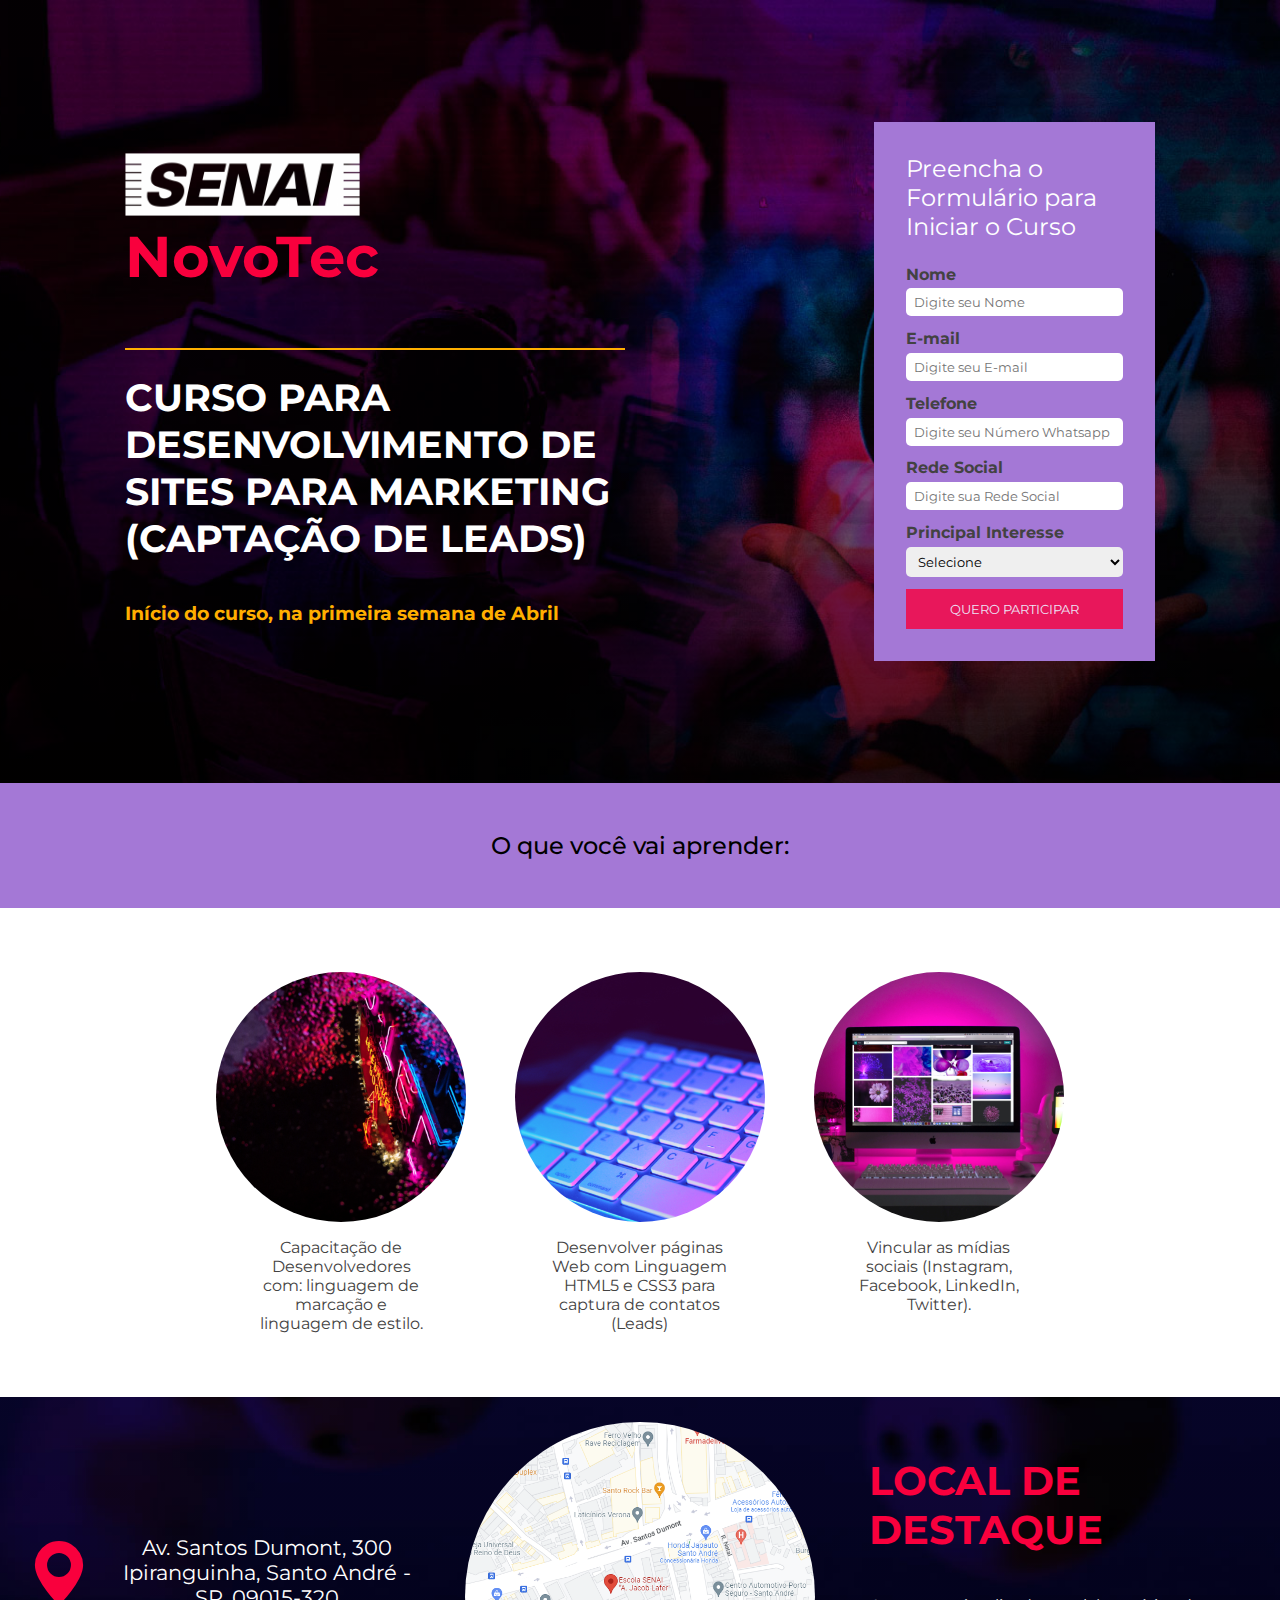
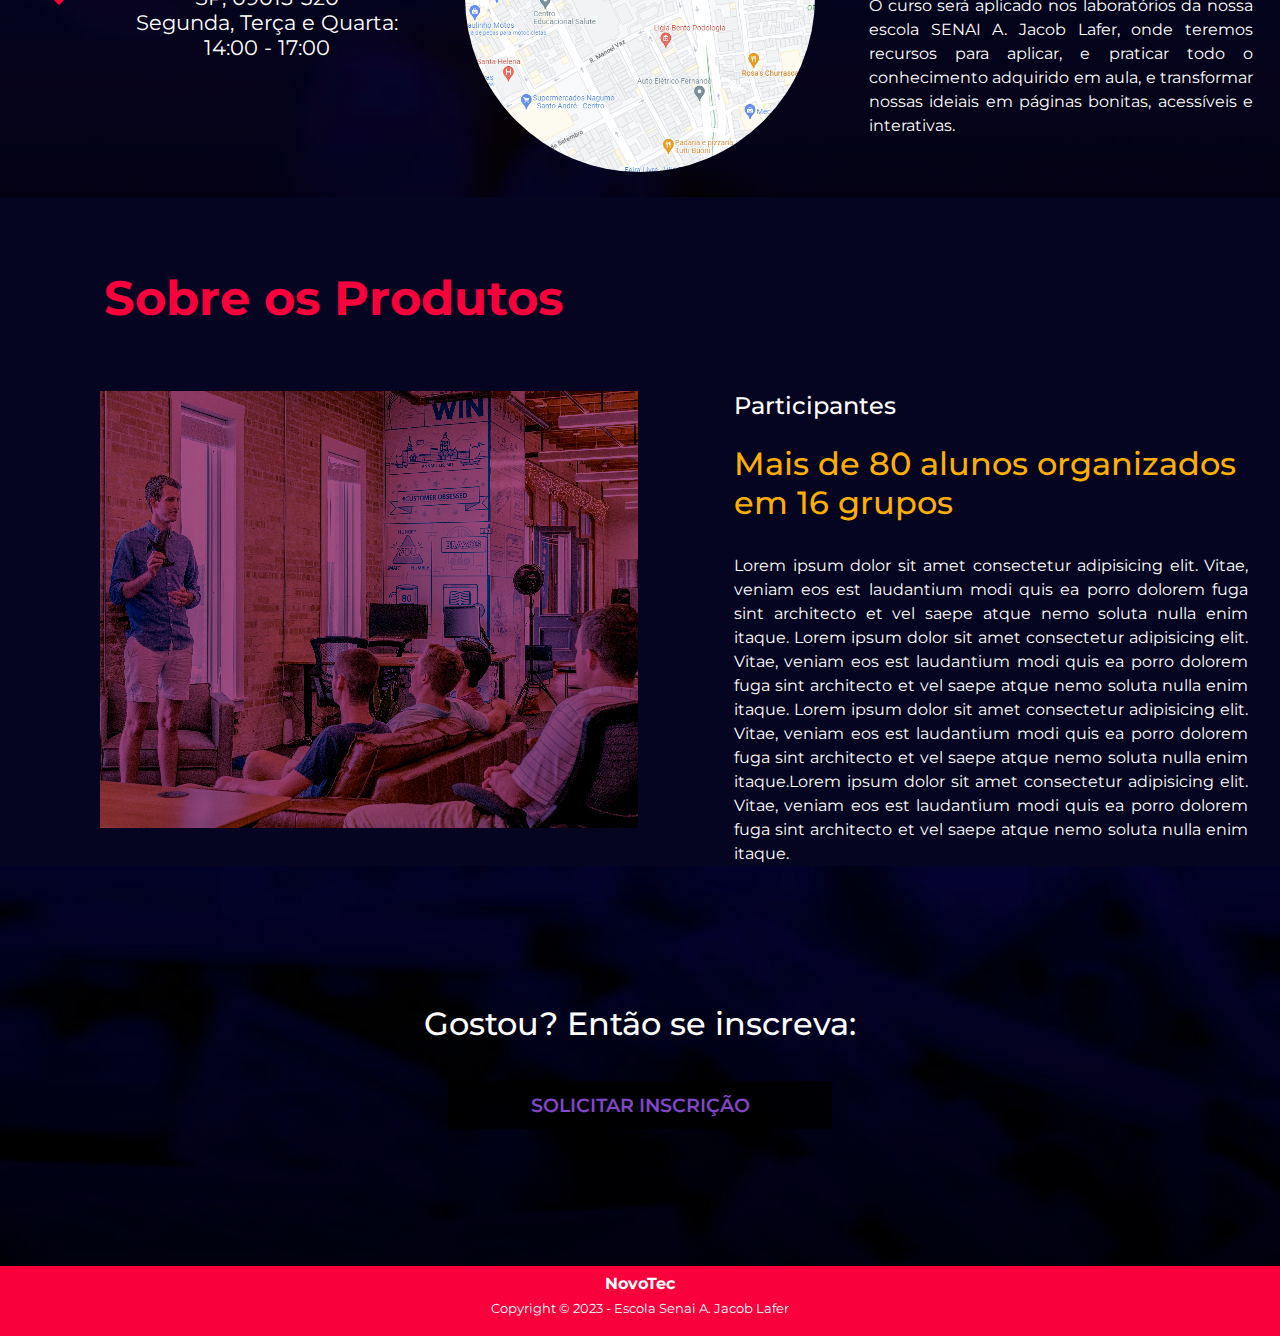
<file: index.html>
<!DOCTYPE html>
<html lang="pt-br">
<head>
    <meta charset="UTF-8">
    <meta http-equiv="X-UA-Compatible" content="IE=edge">
    <meta name="viewport" content="width=device-width, initial-scale=1.0">
    <!-- CSS Link -->
    <link rel="stylesheet" href="css/style.css" />
    <!-- Fonts -->
    <link href="https://fonts.googleapis.com/css2?family=Montserrat:ital,wght@0,100;0,200;0,300;0,400;0,500;0,600;0,700;0,800;0,900;1,100;1,200;1,300;1,400;1,500;1,600;1,700;1,800;1,900&display=swap" rel="stylesheet"/>
    <!-- Icones -->
    <link rel="stylesheet" href="https://cdn.jsdelivr.net/npm/bootstrap-icons@1.10.3/font/bootstrap-icons.css">
    <title>NovoTec</title>

    <link rel="shortcut icon" href="../Landing Novotech/img/Logo_NOVOTEC1.png" type="image/x-icon">
</head>
<body>
    <!-- Banner Principal -->
        <header id="evento-descricao">
        <div id="descrever">
            <img src="img/logos_senai_branco.png" alt="Logo Senai">
            <h2>NovoTec</h2>
            <div class="linha-amarela"></div>
            <br>
            <p class="sobre-evento">
                Curso para desenvolvimento de Sites para Marketing (Captação de Leads)
            </p>
           
            <p class="data-evento">
               Início do curso, na primeira semana de Abril             
                
            </p>
        </div>
        <!-- Formulario -->
        <div id="form-descricao">
            <p>Preencha o Formulário para Iniciar o Curso</p>
            <form action="https://formsubmit.co/novoteclead@gmail.com" method="POST">
                <div class="form-grupo">
                   <label for="name"> Nome </label>
                     <input type="text" name="name" placeholder="Digite seu Nome">
                </div>
                <div class="form-grupo">
                  <label for="email"> E-mail </label>
                    <input type="email" name="email" placeholder="Digite seu E-mail">
                 </div>
                <div class="form-grupo">
                   <label for="phone"> Telefone </label>
                      <input type="text" name="phone" placeholder="Digite seu Número Whatsapp">
                </div>
                <div class="form-grupo">
                    <label for="social"> Rede Social </label>
                       <input type="text" name="social" placeholder="Digite sua Rede Social">
                </div>
                <div class="form-grupo">
                    <label for="interest"> Principal Interesse </label>
                <select name="interest">
                    <option value="" disabled selected>Selecione</option>
                    <option value="frontend">Desenvolvimento Front-END</option>
                    <option value="digitalmarketing">Marketing Digital</option>             
                </select> 
                </div>   
                    <!-- Botão de Envio -->
                <input type="submit" class="btn" value="Quero Participar">
            </div>
            </form>
    </header>
                    <!-- Beneficios -->
    <section id="p-beneficio">
        <h2>O que você vai aprender:</h2>
        <div class="beneficios">
          <div class="beneficio">
            <div id="beneficio-1" class="beneficio-img"></div>
            <p>
             Capacitação de Desenvolvedores com:
             linguagem de marcação e linguagem de estilo.
            </p>
          </div>
          <div class="beneficio">
            <div id="beneficio-2" class="beneficio-img"></div>
            <p>
              Desenvolver páginas Web com Linguagem HTML5 e CSS3
              para captura de contatos (Leads)
            </p>
          </div>
          <div class="beneficio">
            <div id="beneficio-3" class="beneficio-img"></div>
            <p>
              Vincular as  mídias sociais
              (Instagram, Facebook, LinkedIn, Twitter).
            </p>
          </div>
        </div>
      </section>
      <!-- Localização -->
      <section id="localizacao">
        <div id="endereco">
             <i class="bi bi-geo-alt-fill"></i> 
             <div id="enderecodetal">
                <p>Av. Santos Dumont, 300 </p>
                <p>Ipiranguinha, Santo André - SP, 09015-320</p>
                <p>Segunda, Terça e Quarta: 14:00 - 17:00</p>
             </div>
            </div>
            <div class="mapa">
                <div id="mapalocal" class="localmapa"></div>
            </div>
        </div>
        <div id="sobrelocal">
            <h3>Local de destaque</h3>
            <p>
              O curso será aplicado nos laboratórios da nossa escola SENAI A. Jacob Lafer, onde teremos recursos para aplicar, e praticar todo o conhecimento adquirido em aula, e transformar nossas ideiais em páginas bonitas, acessíveis e interativas.    
            </p>     
      </section>
      <!-- Detalhes do Curso -->
      <section id="detalhes">
        <div class="detalhe" id="detalhe-1">
          <div class="detalhe-descricao">
            <h3>Sobre os Produtos</h3>
          </div>
        </div>
        <div class="detalhe" id="detalhe-2">
            <img src="img/imagem-seção-sobre.jpg" alt="" />
          <div class="detalhe-descricao">
            <h4>Participantes</h4>
            <h4 class="h4"> Mais de 80 alunos organizados em 16 grupos</h4>
            <ul>
              <li>Lorem ipsum dolor sit amet consectetur adipisicing elit. Vitae, veniam eos est laudantium modi quis ea porro dolorem fuga sint architecto et vel saepe atque nemo soluta nulla enim itaque. Lorem ipsum dolor sit amet consectetur adipisicing elit. Vitae, veniam eos est laudantium modi quis ea porro dolorem fuga sint architecto et vel saepe atque nemo soluta nulla enim itaque. Lorem ipsum dolor sit amet consectetur adipisicing elit. Vitae, veniam eos est laudantium modi quis ea porro dolorem fuga sint architecto et vel saepe atque nemo soluta nulla enim itaque.Lorem ipsum dolor sit amet consectetur adipisicing elit. Vitae, veniam eos est laudantium modi quis ea porro dolorem fuga sint architecto et vel saepe atque nemo soluta nulla enim itaque.                
              </li>              
            </ul>
          </div>
      </section>
      <section id="cta">
        <h3>Gostou? Então se inscreva:</h3>
        <a href="formulario.html" target="_blank"><button class="btn2">Solicitar Inscrição</button></a>
      </section>
      <footer id="footer">
        <h3>NovoTec 
        
              </h3>
        <p>Copyright © 2023 - Escola Senai A. Jacob Lafer</p>
      </footer>
</body>
</html>
</file>
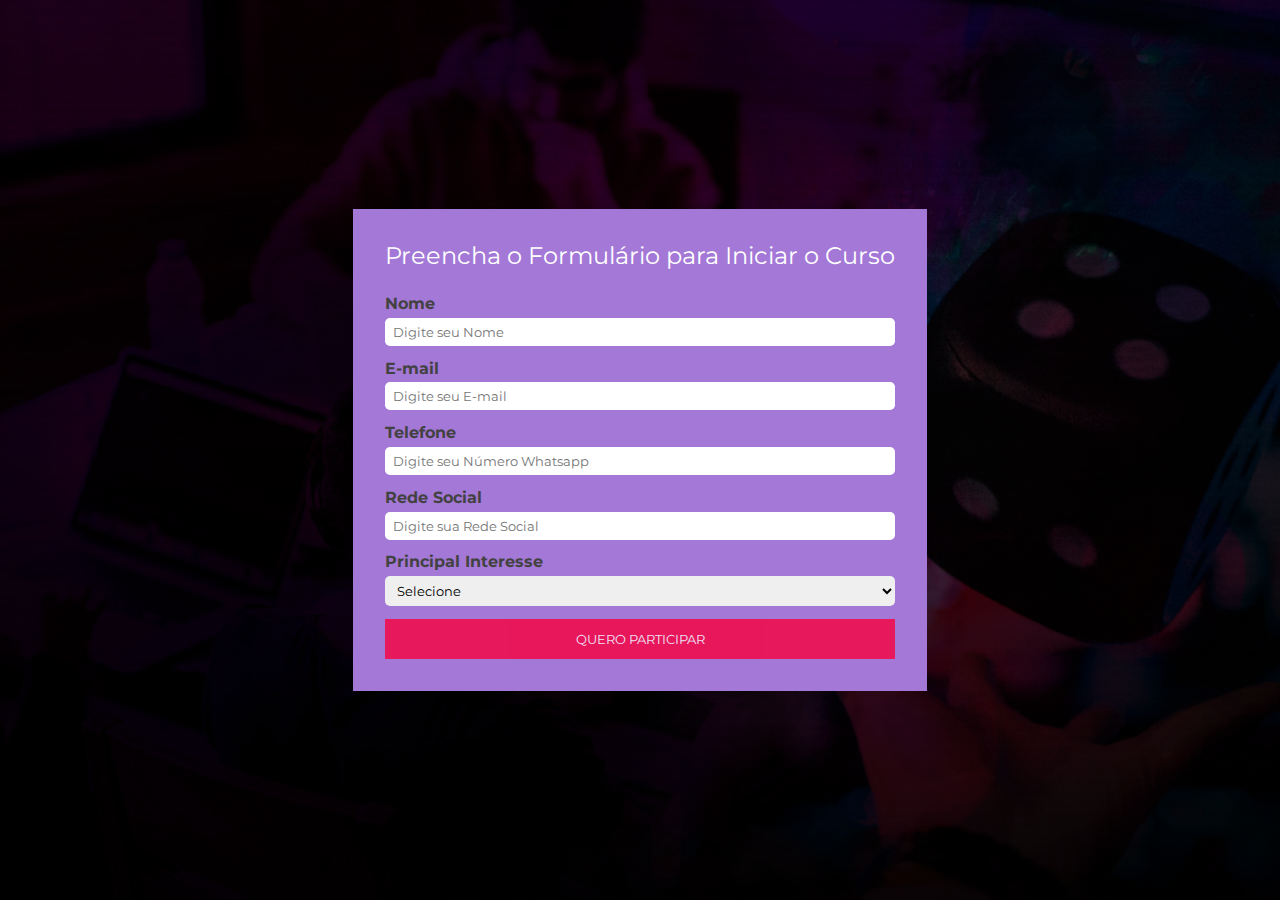
<file: formulario.html>
<!DOCTYPE html>
<html lang="pt-br">
<head>
    <meta charset="UTF-8">
    <meta http-equiv="X-UA-Compatible" content="IE=edge">
    <meta name="viewport" content="width=device-width, initial-scale=1.0">
    <!-- CSS Link -->
    <link rel="stylesheet" href="css/style.css" />
    <!-- Fonts -->
    <link href="https://fonts.googleapis.com/css2?family=Montserrat:ital,wght@0,100;0,200;0,300;0,400;0,500;0,600;0,700;0,800;0,900;1,100;1,200;1,300;1,400;1,500;1,600;1,700;1,800;1,900&display=swap" rel="stylesheet"/>
    <!-- Icones -->
    <link rel="stylesheet" href="https://cdn.jsdelivr.net/npm/bootstrap-icons@1.10.3/font/bootstrap-icons.css">
    <title>NovoTec</title>

    <link rel="shortcut icon" href="../Landing Novotech/img/Logo_NOVOTEC1.png" type="image/x-icon">
</head>
<body>
    <!-- Banner Principal -->
        <header id="evento-descricaob"> 
        <!-- Formulario -->
        <div id="form-descricaob">
            <p>Preencha o Formulário para Iniciar o Curso</p>
            <form action="https://formsubmit.co/novoteclead@gmail.com" method="POST">
                <div class="form-grupob">
                   <label for="name"> Nome </label>
                     <input type="text" name="name" placeholder="Digite seu Nome">
                </div>
                <div class="form-grupob">
                  <label for="email"> E-mail </label>
                    <input type="email" name="email" placeholder="Digite seu E-mail">
                 </div>
                <div class="form-grupob">
                   <label for="phone"> Telefone </label>
                      <input type="text" name="phone" placeholder="Digite seu Número Whatsapp">
                </div>
                <div class="form-grupob">
                    <label for="social"> Rede Social </label>
                       <input type="text" name="social" placeholder="Digite sua Rede Social">
                </div>
                <div class="form-grupob">
                    <label for="interest"> Principal Interesse </label>
                <select name="interest">
                    <option value="" disabled selected>Selecione</option>
                    <option value="frontend">Desenvolvimento Front-END</option>
                    <option value="digitalmarketing">Marketing Digital</option>             
                </select> 
                </div>   
                    <!-- Botão de Envio -->
                <input type="submit" class="btn" value="Quero Participar">
            </div>
            </form>
         </header>
        </body>
        </html>
</file>
<file: css/style.css>
/*Cores Principais*/
:root {
    --primary: #F9003D;
    --secondary: #a478d6;
    --tertiary: #FFAF00;
    --text-color: white;
    --text-secondary: black;
    --text-tertiary:#434242;
}

/*Zerando a configuração*/
*{
    font-family: "Montserrat";
    margin: 0;
    padding: 0;
    box-sizing: border-box;
}

/*body{
    padding-bottom: 500px;
}*/

/*Estilo e Escurecer Fotos*/
#evento-descricao{
    background:linear-gradient(rgba(0,0,0,.2),rgba(0,0,0,.7)), url(../img/imagem-fundo-banner.jpg);
    background-position: center;
    background-size: cover;
    height: 87vh;
    display: flex;
    justify-content: space-around;
    align-items: center;
    color: var(--text-color);
}

img{
 height: 7VH;
}

.linha-amarela {
  border: solid 1px #FFAF00;
}

/*Estilo de formatacao descrever*/ 
#descrever h2{

    color:var(--primary);
    font-weight: bold;
}
#descrever .data-evento{
    color:var(--tertiary);
    font-weight: bold;
}
#descrever h2{
    font-size: 3em;
    margin-bottom: 1em;
}

#descrever .sobre-evento{
    font-size: 2em;
    text-transform: uppercase;
    max-width: 500px;
    font-weight: bold;
    margin-bottom: 1em;
}

#descrever{
    font-size: 1.2em;
    margin-bottom: .3em;
}


/*Edicao Formulario*/
#form-descricao{
    background-color: var(--secondary);
    padding: 2em;
    max-width: 22%;
}

#form-descricao p{
    font-size: 1.5em;
    color:var(--text-color);
    margin-bottom: 1em;

}
.form-grupo{
    display:flex;
    flex-direction: column;
    margin-bottom: .8em;   
}

.form-grupo label{
    color:var(--text-tertiary);
    margin-bottom: .3em;
    font-weight: bold;
}
.form-grupo input,
.form-grupo select{
    padding: 6px 8px;
    border-radius: 5px;
    border:none;
    outline: none;
}

/*Edicao Formulario2*/
#evento-descricaob{
  background:linear-gradient(rgba(0,0,0,.6),rgba(0,0,0,.9)), url(../img/imagem-fundo-banner.jpg);
  background-position: center;
  background-size: cover;
  height: 100vh;
  display: flex;
  justify-content: space-around;
  align-items: center;
  color: var(--text-color);
}
#form-descricaob{
  background-color: var(--secondary);
  padding: 2em;
  max-width: auto;
}

#form-descricaob p{
  font-size: 1.5em;
  color:var(--text-color);
  margin-bottom: 1em;

}
.form-grupob{
  display:flex;
  flex-direction: column;
  margin-bottom: .8em;   
}

.form-grupob label{
  color:var(--text-tertiary);
  margin-bottom: .3em;
  font-weight: bold;
}
.form-grupob input,
.form-grupob select{
  padding: 6px 8px;
  border-radius: 5px;
  border:none;
  outline: none;
}

/*Botao*/
.btn{
    background-color: var(--primary);
    color: var(--text-color);
    text-transform: uppercase;
    width: 100%;
    border: none;
    padding: 12px;
    cursor: pointer;
    opacity: 0.8;
}
.btn:hover{
    opacity: 1;
}

.btn2{
  background-color: rgb(0, 0, 0);
  color: #A259F7;
  text-transform: uppercase;
  width: 100%;
  border:5em, #A259F7;
  border-color: #A259F7;
  padding: 12px;
  cursor: pointer;
  opacity: 0.8;
}
.btn2:hover{
  opacity: 1;
}
/*Beneficios*/

#p-beneficio h2 {
    background-color: var(--secondary);
    text-align: center;
    padding: 2em;
    font-weight: 500;
  }
  
  .beneficios {
    display: flex;
    justify-content: space-around;
    padding: 4em;
    width: 80%;
    margin: 0 auto;
  }
  
  .beneficio {
    text-align: center;
    display: flex;
    flex-direction: column;
    align-items: center;
    max-width: 20%;
    color: var(--text-tertiary);
  }
  
  .beneficio .beneficio-img {
    width: 250px;
    height: 250px;
    border-radius: 50%;
    background-size: cover;
    background-position: center;
    margin-bottom: 1em;
  }
  
  #beneficio-1 {
    background-image: url("../img/bene1.jpg");
  }
  
  #beneficio-2 {
    background-image: url("../img/bene2.jpg");
  }
  
  #beneficio-3 {
    background-image: url("../img/bene3.jpg");
  }

  /*Localização*/
  #localizacao{
    height: 400px;
    background:linear-gradient(rgba(0,0,0,.1),rgba(0,0,0,.3)), url(../img/imagem-fundo-ranking.jpg);
    background-position: center;
    background-size: cover;
    display: flex;
    align-items: center;
    justify-content: space-around;
    color: var(--text-color);
    margin-bottom: 3em;    
    margin-block-end: auto;
    }
  #endereco,
  #sobrelocal{
    max-width: 30%;
  }

  #endereco{
    display: flex;
  }

  #endereco i{
    color:var(--primary);
    font-size: 4em;
    margin-right: 0.5em;
  }
  #enderecodetal {
    text-align: center;
    font-size: 1.3em;
  }
  #sobrelocal h3{
    color: var(--primary);
    font-size: 2.5em;
    margin-bottom: 1em;
    text-transform: uppercase;
  }
  #sobrelocal p{
    line-height: 1.5em;
    text-align: justify;
  }

  .mapa .localmapa {
    width: 350px;
    height: 350px;
    border-radius: 50%;
    background-size: cover;
    background-position: center;
    margin-bottom: 1em;
    margin-top: 1em;
  }
  
  #mapalocal {
    background-image: url("../img/mapa.png");
  }

  /*Detalhes*/

  #detalhes {
    width: 100%;
    margin: 0 auto;
    background-color:rgb(5, 5, 33);
    margin-block-end: auto;
   }
  
  .detalhe {
    display: flex;
    align-items: flex-start;
    justify-content: space-between;
    gap: 5%;
    margin-bottom: 4em;
  }
  
  .detalhe img {
   width: auto;
   height: auto;
  padding-left: 100px;
  }
  
  .detalhe h3 {
    margin-top: 1.5em; 
    margin-left: 1.5em;   
    font-size: 1.5em;
    font-weight: 400;
    color:var(--primary);
  }
  
  #detalhe-1 h3 {
    font-size: 3em;
    font-weight: 700;
  }
  .detalhe h4 {
    margin-bottom: 1em;
    font-size: 1.5em;
    font-weight: 500;
    color: var(--text-color);
  }
  .detalhe h4.h4{
    color: var(--tertiary);
    font-size: 2em;
      }
  
  #detalhe-1 h4 {
    font-size: 3em;
    font-weight: 700;
    color: var(--text-color);
  }
  
  .detalhe-descricao {
    width: 100%;
    padding-left: 2em;
  }
  
  .detalhe-descricao ul {
    list-style-position: inside;
  }
  
  .detalhe-descricao ul li {
    margin-bottom: 0.4em;
    color:var(--text-color);
    list-style: none;
    font-size: 1em;
    text-align: justify;
    line-height: 1.5em;
    padding-right: 2em;
  }
  
 /* Call to Action Section */
#cta {
  height: 400px;
  background: linear-gradient(rgba(0, 0, 0, 0.2), rgba(0, 0, 0, 0.7)),
    url("../img/imagem-fundo-info.jpg");
  background-position: center;
  background-size: cover;
  display: flex;
  flex-direction: column;
  justify-content: center;
  text-align: center;
  color: var(--text-color);
  margin-block-start: auto;
  margin-top: -70px;
}

#cta h3 {
  margin-bottom: 1.2em;
  font-size: 2em;
  font-weight: 500;
}

#cta .btn2 {
  width: 30%;
  margin: 0 auto;
  font-weight: 600;
  font-size: 1.2em;
}

/* Footer */
#footer {
  text-align: center;
  color:var(--text-color);
  height: 70px;
  display: flex;
  flex-direction: column;
  justify-content: center;
  background-color: var(--primary);
  margin-bottom: auto;
}

#footer h3 {
  font-size: 1em;
  margin-bottom: 0.5em;

}

#footer p:nth-child(2) {
  margin-bottom: 1em;
  font-size: 0.8em;
}






/* Mobile */
@media (max-width: 450px) {
  /* Event form */
  #evento-descricao {
    flex-direction: column;
    height: auto;
  }

  #descrever {
    padding: 2em;
  }

  #descrever h2 {
    margin-bottom: 0.5em;
  }

  #form-descricao {
    max-width: 70%;
    margin-bottom: 2em;
  }

  /* Benefits section */
  .beneficios {
    flex-direction: column;
    align-items: center;
    width: auto;
    padding: 2em;
  }

  .beneficio {
    max-width: 100%;
    margin-bottom: 2em;
  }

  /* Event location */
  #localizacao {
    flex-direction: column;
    height: auto;
    text-align: center;
    padding: 2em 0;
  }

  #endereco {
    order: 2;
    flex-direction: column;
    max-width: 100%;
  }

  #endereco i {
    margin: 0.3em 0;
  }

  #sobrelocal {
    order: 1;
    max-width: 100%;
  }

  #sobrelocal h3 {
    margin-bottom: 0;
  }

  #sobrelocal p {
    display: none;
  }

  /* Event details container */
  .detalhe {
    flex-direction: column;
    margin-bottom: 0.5em;
    gap: 0;
  }

  .detalhe img {
    width: 100%;
    margin: 2em 0;
  }

  #detalhe-1 img {
    display: none;
  }

  .detalhe-descricao {
    padding: 0;
  }

  #detalhe-3 img {
    order: 2;
  }

  #detalhe-3 .detalhe-descricao {
    order: 1;
  }

  /* Call to Action Section */
  #cta .btn {
    width: 80%;
  }
  #cta .btn2 {
    width: 80%;
  }
}
</file>
